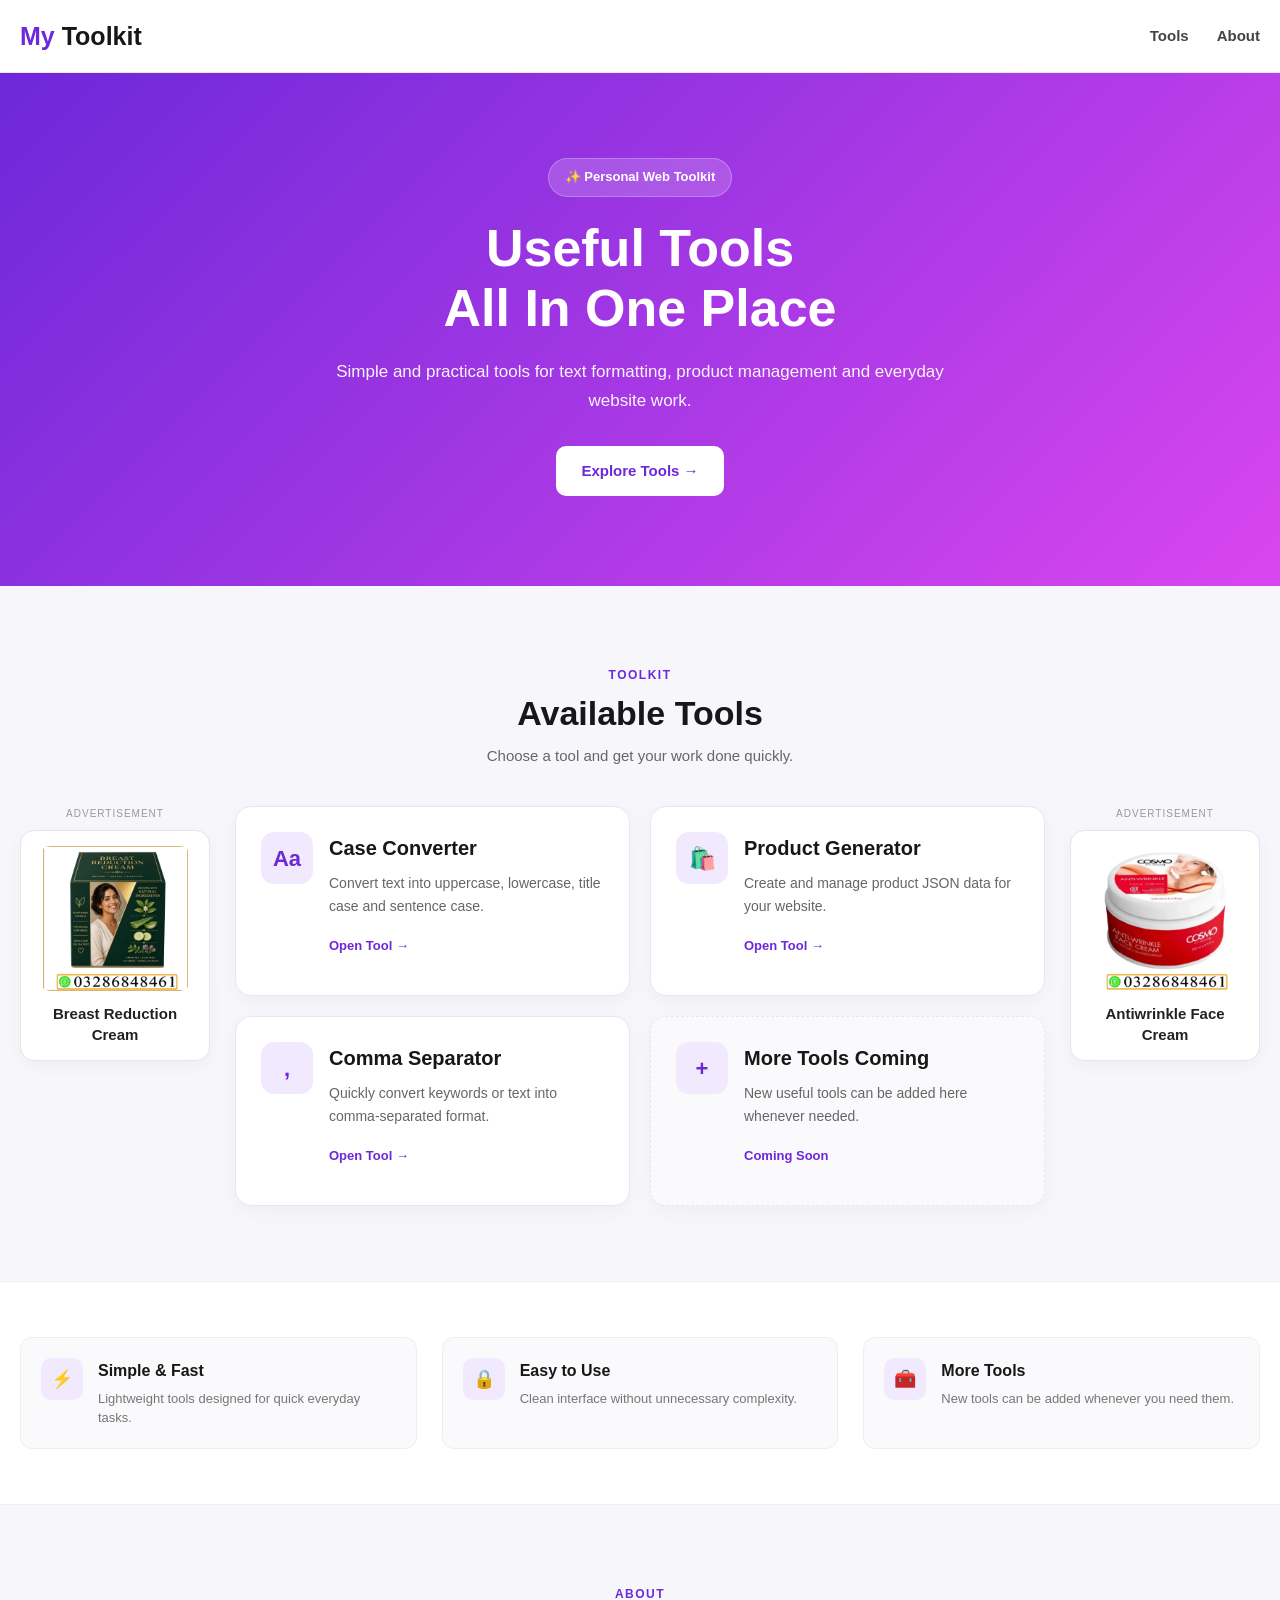
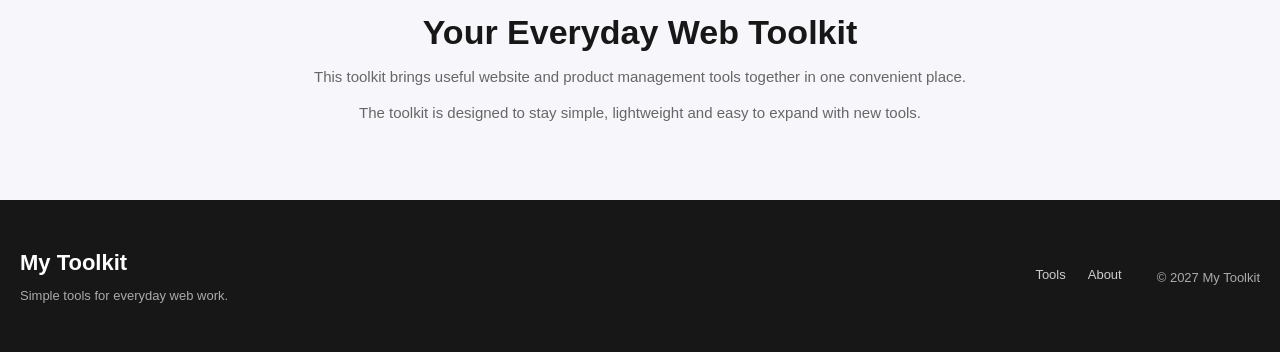
<file: index.html>
<!DOCTYPE html>
<html lang="en">
<head>

    <meta charset="UTF-8">
    <meta name="viewport" content="width=device-width, initial-scale=1.0">

    <title>My Toolkit – Useful Web Tools</title>

    <meta
        name="description"
        content="A collection of useful free web tools for text formatting, product management and everyday website tasks."
    >
                      <!--css-->
    <link rel="stylesheet" href="css/index.css">
    <link rel="stylesheet" href="css/ads.css">

</head>

<body>


<!-- =========================================
     HEADER
========================================= -->

<header class="site-header">

    <div class="container header-inner">

        <a href="index.html" class="logo">
            <span>My</span> Toolkit
        </a>

        <nav class="main-nav">

            <a href="#tools">Tools</a>
            <a href="#about">About</a>

        </nav>

    </div>

</header>



<!-- =========================================
     MAIN
========================================= -->

<main>


<!-- =========================================
     HERO
========================================= -->

<section class="hero">

    <div class="container hero-content">

        <span class="hero-badge">
            ✨ Personal Web Toolkit
        </span>

        <h1>
            Useful Tools
            <span>All In One Place</span>
        </h1>

        <p>
            Simple and practical tools for text formatting,
            product management and everyday website work.
        </p>

        <a href="#tools" class="hero-button">
            Explore Tools →
        </a>

    </div>

</section>



<!-- =========================================
     TOOLS AREA WITH AD SIDES
========================================= -->

<section class="tools-section" id="tools">

    <div class="container">

        <div class="section-heading">

            <span class="section-label">
                TOOLKIT
            </span>

            <h2>
                Available Tools
            </h2>

            <p>
                Choose a tool and get your work done quickly.
            </p>

        </div>


        <div class="tools-layout">


           <!-- =================================
             LEFT PRODUCT AD
        ================================== -->

    
<aside class="side-ad">

    <div class="ad-label">
        Advertisement
    </div>

    <div class="ad-content">
        <!-- Ad content will be loaded automatically by JavaScript -->
    </div>

</aside>





            <!-- =================================
                 TOOLS
            ================================== -->

            <div class="tools-main">

                <div class="tools-grid">


                    <!-- CASE CONVERTER -->

                    <a
                        href="Case-Convert.html"
                        class="tool-card"
                    >

                        <div class="tool-icon">
                            Aa
                        </div>

                        <div class="tool-content">

                            <h3>
                                Case Converter
                            </h3>

                            <p>
                                Convert text into uppercase,
                                lowercase, title case and
                                sentence case.
                            </p>

                            <span class="tool-link">
                                Open Tool →
                            </span>

                        </div>

                    </a>



                    <!-- PRODUCT GENERATOR -->

                    <a
                        href="Product-Generator.html"
                        class="tool-card"
                    >

                        <div class="tool-icon">
                            🛍️
                        </div>

                        <div class="tool-content">

                            <h3>
                                Product Generator
                            </h3>

                            <p>
                                Create and manage product
                                JSON data for your website.
                            </p>

                            <span class="tool-link">
                                Open Tool →
                            </span>

                        </div>

                    </a>



                    <!-- COMMA SEPARATOR -->

                    <a
                        href="tools/comma-separator.html"
                        class="tool-card"
                    >

                        <div class="tool-icon">
                            ,
                        </div>

                        <div class="tool-content">

                            <h3>
                                Comma Separator
                            </h3>

                            <p>
                                Quickly convert keywords or
                                text into comma-separated format.
                            </p>

                            <span class="tool-link">
                                Open Tool →
                            </span>

                        </div>

                    </a>



                    <!-- FUTURE TOOL -->

                    <div class="tool-card tool-card-placeholder">

                        <div class="tool-icon">
                            +
                        </div>

                        <div class="tool-content">

                            <h3>
                                More Tools Coming
                            </h3>

                            <p>
                                New useful tools can be added
                                here whenever needed.
                            </p>

                            <span class="tool-link">
                                Coming Soon
                            </span>

                        </div>

                    </div>


                </div>

            </div>



             <!-- =================================
             RIGHT PRODUCT AD
        ================================== -->

<aside class="side-ad">

    <div class="ad-label">
        Advertisement
    </div>

    <div class="ad-content">
        <!-- Ad content will be loaded automatically by JavaScript -->
    </div>

</aside>

</div>

</div>
</section>





<!-- =========================================
     FEATURE STRIP
========================================= -->

<section class="feature-section">

    <div class="container">

        <div class="feature-grid">


            <div class="feature-box">

                <div class="feature-icon">
                    ⚡
                </div>

                <div>

                    <h3>
                        Simple & Fast
                    </h3>

                    <p>
                        Lightweight tools designed
                        for quick everyday tasks.
                    </p>

                </div>

            </div>



            <div class="feature-box">

                <div class="feature-icon">
                    🔒
                </div>

                <div>

                    <h3>
                        Easy to Use
                    </h3>

                    <p>
                        Clean interface without
                        unnecessary complexity.
                    </p>

                </div>

            </div>



            <div class="feature-box">

                <div class="feature-icon">
                    🧰
                </div>

                <div>

                    <h3>
                        More Tools
                    </h3>

                    <p>
                        New tools can be added
                        whenever you need them.
                    </p>

                </div>

            </div>


        </div>

    </div>

</section>



<!-- =========================================
     ABOUT
========================================= -->

<section class="about-section" id="about">

    <div class="container">

        <div class="about-content">

            <span class="section-label">
                ABOUT
            </span>

            <h2>
                Your Everyday Web Toolkit
            </h2>

            <p>
                This toolkit brings useful website and
                product management tools together in one
                convenient place.
            </p>

            <p>
                The toolkit is designed to stay simple,
                lightweight and easy to expand with new tools.
            </p>

        </div>

    </div>

</section>


</main>



<!-- =========================================
     FOOTER
========================================= -->

<footer class="site-footer">

    <div class="container footer-inner">

        <div>

            <a href="index.html" class="footer-logo">
                My Toolkit
            </a>

            <p>
                Simple tools for everyday web work.
            </p>

        </div>


        <div class="footer-links">

            <a href="#tools">
                Tools
            </a>

            <a href="#about">
                About
            </a>

        </div>


        <div class="footer-copy">

            <p>
                © 2027 My Toolkit
            </p>

        </div>

    </div>

</footer>
<!-- ads.js ko load karein -->
<script src="js/ads.js"></script>
<script src="js/index-ads.js"></script>

</body>
</html>
</file>
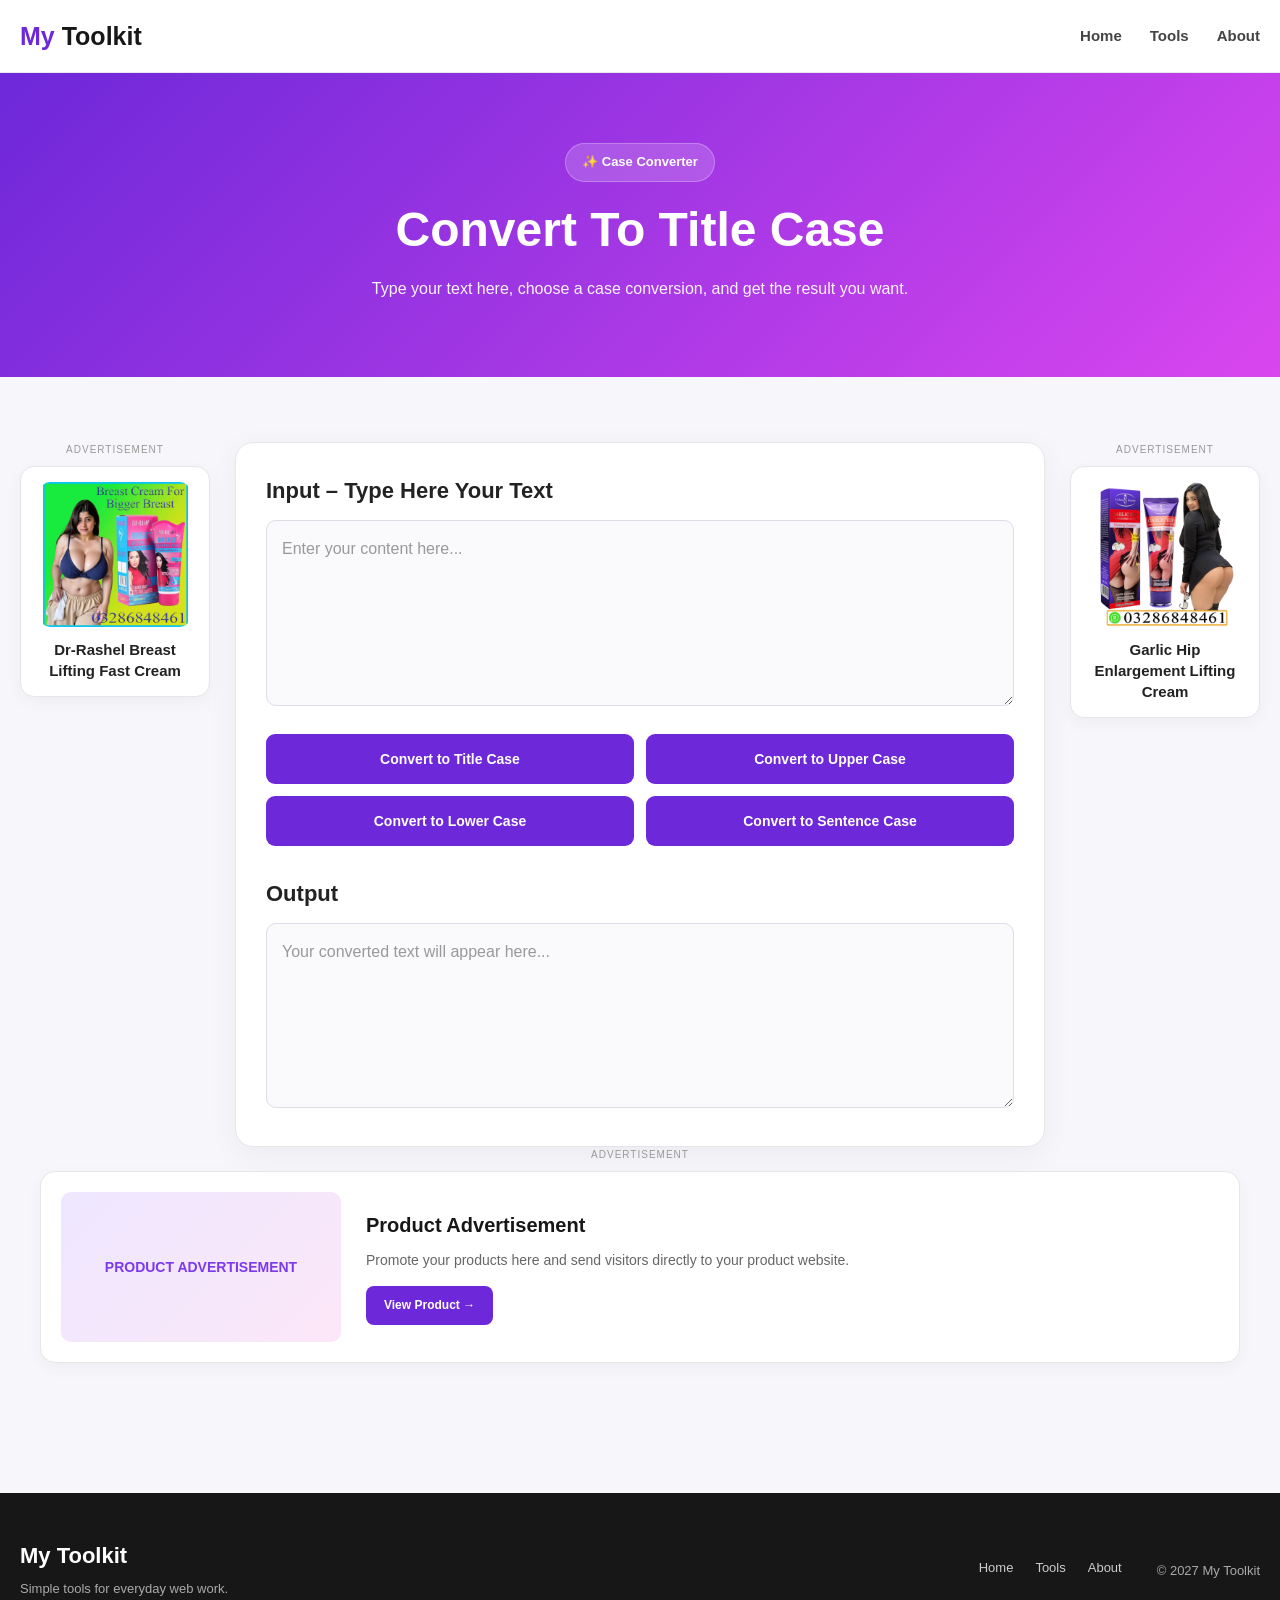
<file: Case-Convert.html>
<!DOCTYPE html>
<html lang="en">
<head>

    <meta charset="UTF-8">
    <meta name="viewport" content="width=device-width, initial-scale=1.0">

    <title>Title Case Converter | My Toolkit</title>

    <meta
        name="description"
        content="Convert text between title case, uppercase, lowercase and sentence case with this simple online tool."
    >

    <link rel="stylesheet" href="css/Case-Convert.css">
    <link rel="stylesheet" href="css/ads.css">

</head>

<body>


<!-- =========================================
     HEADER
========================================= -->

<header class="site-header">

    <div class="header-inner">

        <a href="index.html" class="logo">
            <span>My</span> Toolkit
        </a>

        <nav class="main-nav">

            <a href="index.html">
                Home
            </a>

            <a href="index.html#tools">
                Tools
            </a>

            <a href="index.html#about">
                About
            </a>

        </nav>

    </div>

</header>



<!-- =========================================
     HERO
========================================= -->

<section class="hero">

    <div class="hero-content">

        <span class="badge">
            ✨ Case Converter
        </span>

        <h1>
            Convert To Title Case
        </h1>

        <p>
            Type your text here, choose a case conversion,
            and get the result you want.
        </p>

    </div>

</section>



<!-- =========================================
     TOOL AREA
     LEFT AD | TOOL | RIGHT AD
========================================= -->

<main class="tool-page">

    <div class="tool-layout">


          <!-- =================================
             LEFT PRODUCT AD
        ================================== -->

<aside class="side-ad">

    <div class="ad-label">
        Advertisement
    </div>

    <div class="ad-content">
        <!-- Ad content will be loaded automatically by JavaScript -->
    </div>

</aside>



        <!-- =================================
             MAIN TOOL
        ================================== -->

        <div class="container">

            <div class="tool-box">


                <!-- INPUT -->

                <h2>
                    Input – Type Here Your Text
                </h2>

                <textarea
                    id="inputText"
                    rows="6"
                    placeholder="Enter your content here..."
                ></textarea>



                <!-- CONVERSION BUTTONS -->

                <div class="conversion-buttons">

                    <button
                        onclick="convertToTitleCase()"
                        class="convert-button"
                    >
                        Convert to Title Case
                    </button>

                    <button
                        onclick="convertToUpperCase()"
                        class="convert-button"
                    >
                        Convert to Upper Case
                    </button>

                    <button
                        onclick="convertToLowerCase()"
                        class="convert-button"
                    >
                        Convert to Lower Case
                    </button>

                    <button
                        onclick="convertToSentenceCase()"
                        class="convert-button"
                    >
                        Convert to Sentence Case
                    </button>

                </div>



                <!-- OUTPUT -->

                <h2 class="output-title">
                    Output
                </h2>

                <textarea
                    id="outputText"
                    rows="6"
                    readonly
                    placeholder="Your converted text will appear here..."
                ></textarea>


            </div>

        </div>



        <!-- =================================
             RIGHT PRODUCT AD
        ================================== -->

      <aside class="side-ad">

    <div class="ad-label">
        Advertisement
    </div>

    <div class="ad-content">
        <!-- Ad content will be loaded automatically by JavaScript -->
    </div>

</aside>


    </div>



    <!-- =========================================
         BOTTOM PRODUCT AD
    ========================================= -->

    <section class="bottom-ad-section">

        <div class="bottom-ad">

            <div class="ad-label">
                Advertisement
            </div>

            <div class="bottom-ad-content">

                <div class="bottom-ad-image">
                    PRODUCT ADVERTISEMENT
                </div>

                <div class="bottom-ad-info">

                    <h3>
                        Product Advertisement
                    </h3>

                    <p>
                        Promote your products here and send
                        visitors directly to your product website.
                    </p>

                    <a href="#" class="ad-button">
                        View Product →
                    </a>

                </div>

            </div>

        </div>

    </section>

</main>



<!-- =========================================
     FOOTER
========================================= -->

<footer class="site-footer">

    <div class="footer-inner">

        <div>

            <a href="index.html" class="footer-logo">
                My Toolkit
            </a>

            <p>
                Simple tools for everyday web work.
            </p>

        </div>


        <div class="footer-links">

            <a href="index.html">
                Home
            </a>

            <a href="index.html#tools">
                Tools
            </a>

            <a href="index.html#about">
                About
            </a>

        </div>


        <div class="footer-copy">

            <p>
                © 2027 My Toolkit
            </p>

        </div>

    </div>

</footer>



<!-- =========================================
     JAVASCRIPT
========================================= -->

<script src="js/Case-Convert.js"></script>
<script src="js/ads.js"></script>
<script src="js/index-ads.js"></script>


</body>
</html>
</file>
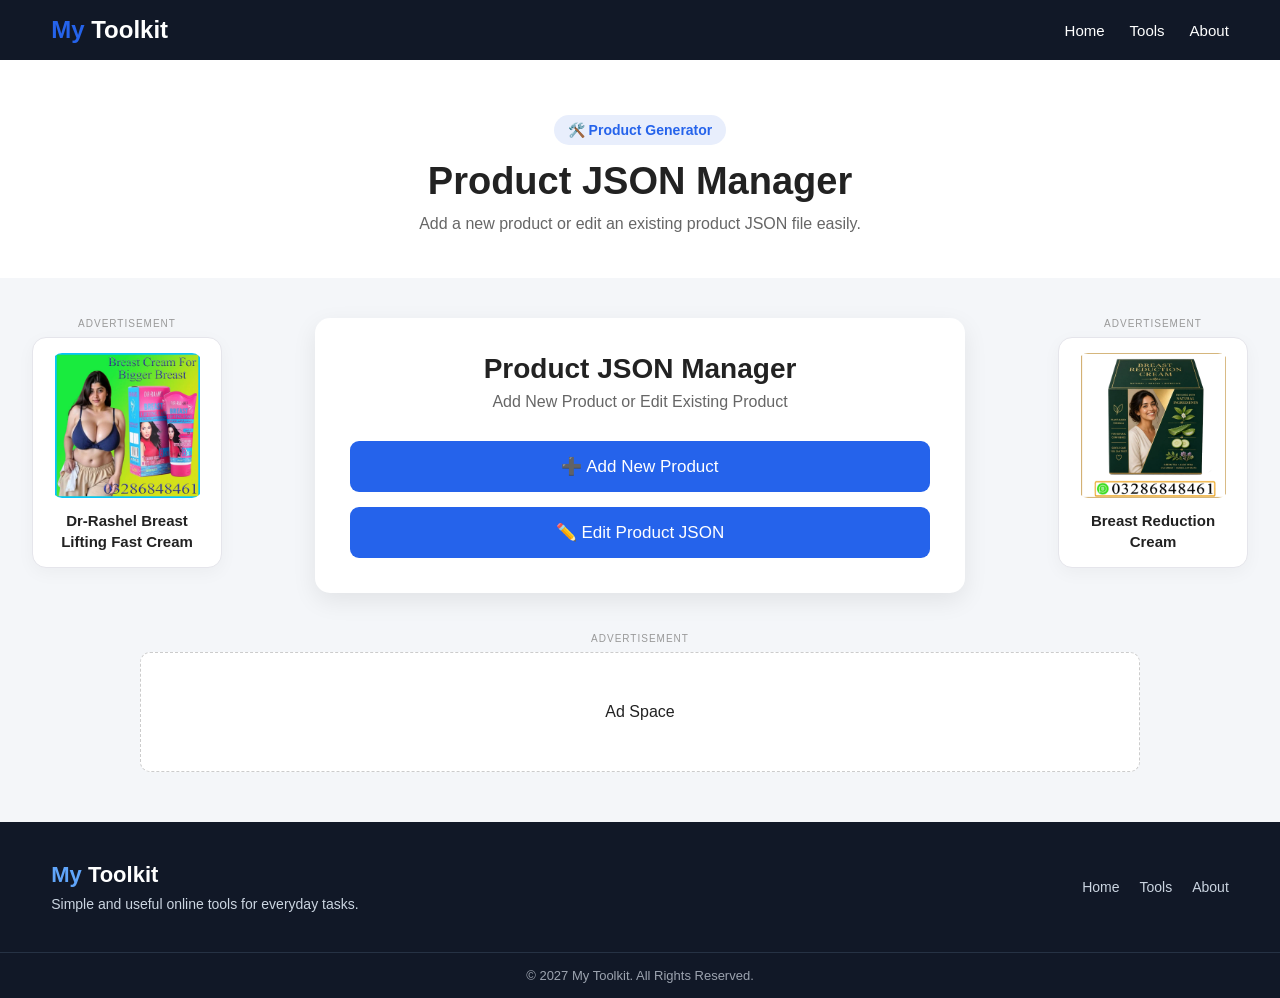
<file: Product-Generator.html>
<!DOCTYPE html>
<html lang="en">

<head>

    <meta charset="UTF-8">
    <meta name="viewport" content="width=device-width, initial-scale=1.0">

    <title>Product JSON Manager - My Toolkit</title>
                                         <!--css-->
    <link rel="stylesheet" href="css/Product-Generator.css">
    <link rel="stylesheet" href="css/ads.css">

</head>

<body>

<!-- ================= HEADER ================= -->

<header class="site-header">

    <div class="header-inner">

        <a href="index.html" class="logo">
            <span>My</span> Toolkit
        </a>

        <nav class="main-nav">

            <a href="index.html">Home</a>
            <a href="index.html#tools">Tools</a>
            <a href="index.html#about">About</a>

        </nav>

    </div>

</header>


<!-- ================= HERO ================= -->

<section class="tool-hero">

    <div class="badge">
        🛠️ Product Generator
    </div>

    <h1>Product JSON Manager</h1>

    <p>
        Add a new product or edit an existing product JSON file easily.
    </p>

</section>




<!-- ================= MAIN TOOL AREA ================= -->





        <!-- =================================
             LEFT PRODUCT AD
        ================================== -->
        <main class="tool-layout">
<aside class="side-ad">

    <div class="ad-label">
        Advertisement
    </div>

    <div class="ad-content">
        <!-- Ad content will be loaded automatically by JavaScript -->
    </div>

</aside>


</div>
 


    <!-- ================= PRODUCT GENERATOR ================= -->

     <section class="container">

       <div class="home-subtitle">

        <h1>Product JSON Manager</h1>

        <p class="subtitle">
            Add New Product or Edit Existing Product
        </p>
       </div>

        <div class="home-buttons">

            <button id="addProductBtn">
                ➕ Add New Product
            </button>

            <button id="editProductBtn">
                ✏️ Edit Product JSON
            </button>

        </div>


        <input
            type="file"
            id="jsonFile"
            accept=".json"
            style="display:none;"
        >


        <div
            class="product-form"
            id="productForm"
            style="display:none;"
        >
<!-- ================= WEBSITE SELECTOR ================= -->

<section class="website-selector">

    <label for="websiteSelect">
        Select Your Website
    </label>

    <select id="websiteSelect">
        <option value="">Select Website</option>
        <option value="touchonscreen.com">touchonscreen.com</option>
        <option value="marvi.site">marvi.site</option>
    </select>

    <div id="selectedWebsite" class="selected-website"></div>

</section>
            <h2>Add New Product</h2>

            <button id="backBtn">
                ⬅ Back
            </button>


            <label for="productId">
                Product ID
            </label>

            <input
                type="number"
                id="productId"
                value="101"
            >


            <label for="productName">
                Product Name
            </label>

            <input
                type="text"
                id="productName"
                placeholder="Product Name"
            >


            <label for="productPrice">
                Product Price
            </label>

            <input
                type="number"
                id="productPrice"
                placeholder="Price"
            >


            <label for="productCategory">
                Category
            </label>

           <select id="productCategory">
    <option value="">Select Category</option>
</select>


            <label for="productImages">
                Product Images
            </label>

            <textarea
                id="productImages"
                placeholder="Image Names (one per line)&#10;Example: product1.jpg&#10;product2.jpg"
            ></textarea>


            <label for="productTags">
                Product Tags
            </label>

            <input
                type="text"
                id="productTags"
                placeholder="Tags (comma separated)"
            >


            <label for="shortDescription">
                Short Description
            </label>

            <textarea
                id="shortDescription"
                placeholder="Short Description"
            ></textarea>


            <label for="longDescription">
                Long Description
            </label>

            <textarea
                id="longDescription"
                placeholder="Long Description"
            ></textarea>


            <button id="downloadBtn">
                📥 Download Product JSON
            </button>

        </div>

    </section>



        <!-- =================================
             RIGHT PRODUCT AD
        ================================== -->

<aside class="side-ad">

    <div class="ad-label">
        Advertisement
    </div>

    <div class="ad-content">
        <!-- Ad content will be loaded automatically by JavaScript -->
    </div>

</aside>


</div>
    

  </main>

<!-- ================= BOTTOM AD ================= -->

<section class="bottom-ad-section">

    <div class="ad-label">
        Advertisement
    </div>

    <div class="bottom-ad">

        <div class="ad-placeholder">
            Ad Space
        </div>

    </div>

</section>


 
<!-- ================= FOOTER ================= -->

<footer class="site-footer">

    <div class="footer-inner">

        <div class="footer-brand">
            <h3><span>My</span> Toolkit</h3>

            <p>
                Simple and useful online tools for everyday tasks.
            </p>
        </div>


        <div class="footer-links">

            <a href="index.html">
                Home
            </a>

            <a href="index.html#tools">
                Tools
            </a>

            <a href="index.html#about">
                About
            </a>

        </div>

    </div>


    <div class="footer-bottom">

        © 2027 My Toolkit. All Rights Reserved.

    </div>

</footer>



<!-- ================= SCRIPTS ================= -->

<script src="https://cdn.tiny.cloud/1/no-api-key/tinymce/6/tinymce.min.js"></script>
<script src="js/categories.js"></script>
<script src="js/Product-Generator.js"></script>
<script src="js/ads.js"></script>
<script src="js/index-ads.js"></script>
</body>

</html>
</file>
<file: css/index.css>
/* =========================================
   GLOBAL
========================================= */

* {
    margin: 0;
    padding: 0;
    box-sizing: border-box;
}

html {
    scroll-behavior: smooth;
}

body {
    font-family: Arial, Helvetica, sans-serif;
    background: #f7f7fb;
    color: #171717;
    line-height: 1.6;
}

a {
    text-decoration: none;
    color: inherit;
}

.container {
    width: 100%;
    max-width: 1280px;
    margin: 0 auto;
    padding: 0 20px;
}


/* =========================================
   HEADER
========================================= */

.site-header {
    width: 100%;
    background: #ffffff;
    border-bottom: 1px solid #e8e8ee;
    position: sticky;
    top: 0;
    z-index: 1000;
}

.header-inner {
    min-height: 72px;
    display: flex;
    align-items: center;
    justify-content: space-between;
}

.logo {
    font-size: 25px;
    font-weight: 800;
    color: #171717;
}

.logo span {
    color: #6d28d9;
}

.main-nav {
    display: flex;
    align-items: center;
    gap: 28px;
}

.main-nav a {
    font-size: 15px;
    font-weight: 600;
    color: #444;
    transition: 0.2s ease;
}

.main-nav a:hover {
    color: #6d28d9;
}


/* =========================================
   HERO
========================================= */

.hero {
    background: linear-gradient(
        135deg,
        #6d28d9,
        #d946ef
    );

    color: #ffffff;
    text-align: center;
    padding: 85px 20px 90px;
}

.hero-content {
    max-width: 850px;
}

.hero-badge {
    display: inline-block;
    padding: 8px 16px;
    margin-bottom: 22px;

    background: rgba(255,255,255,0.17);
    border: 1px solid rgba(255,255,255,0.25);

    border-radius: 30px;

    font-size: 13px;
    font-weight: 600;
}

.hero h1 {
    font-size: 52px;
    line-height: 1.15;
    font-weight: 800;
    margin-bottom: 20px;
}

.hero h1 span {
    display: block;
}

.hero p {
    max-width: 650px;
    margin: 0 auto 30px;

    font-size: 17px;
    line-height: 1.7;

    opacity: 0.95;
}

.hero-button {
    display: inline-block;

    padding: 13px 25px;

    background: #ffffff;
    color: #6d28d9;

    border-radius: 10px;

    font-size: 15px;
    font-weight: 700;

    transition: 0.2s ease;
}

.hero-button:hover {
    transform: translateY(-2px);
}


/* =========================================
   SECTION HEADING
========================================= */

.section-heading {
    text-align: center;
    margin-bottom: 38px;
}

.section-label {
    display: inline-block;

    font-size: 12px;
    font-weight: 800;
    letter-spacing: 1.5px;

    color: #6d28d9;

    margin-bottom: 8px;
}

.section-heading h2,
.about-content h2 {
    font-size: 34px;
    line-height: 1.2;
    margin-bottom: 10px;
}

.section-heading p {
    color: #666;
    font-size: 15px;
}


/* =========================================
   TOOLS SECTION
========================================= */

.tools-section {
    padding: 75px 0;
    background: #f7f7fb;
}


/* =========================================
   THREE COLUMN LAYOUT

   LEFT AD | TOOLS | RIGHT AD
========================================= */

.tools-layout {
    display: grid;

    grid-template-columns:
        190px
        minmax(0, 1fr)
        190px;

    gap: 25px;

    align-items: start;
}


/* =========================================
   TOOLS GRID
========================================= */

.tools-grid {
    display: grid;

    grid-template-columns:
        repeat(2, minmax(0, 1fr));

    gap: 20px;
}

.tool-card {
    display: flex;
    align-items: flex-start;
    gap: 16px;

    min-height: 190px;

    padding: 25px;

    background: #ffffff;

    border: 1px solid #e7e7ee;
    border-radius: 16px;

    box-shadow:
        0 5px 20px rgba(0,0,0,0.04);

    transition:
        transform 0.2s ease,
        box-shadow 0.2s ease,
        border-color 0.2s ease;
}

.tool-card:hover {
    transform: translateY(-4px);

    border-color: #c8b5f5;

    box-shadow:
        0 12px 30px rgba(109,40,217,0.10);
}

.tool-icon {
    width: 52px;
    height: 52px;

    flex: 0 0 52px;

    display: flex;
    align-items: center;
    justify-content: center;

    background: #f1eafe;
    color: #6d28d9;

    border-radius: 13px;

    font-size: 22px;
    font-weight: 800;
}

.tool-content {
    min-width: 0;
}

.tool-content h3 {
    font-size: 20px;
    margin-bottom: 8px;
}

.tool-content p {
    color: #666;

    font-size: 14px;
    line-height: 1.6;

    margin-bottom: 15px;
}

.tool-link {
    color: #6d28d9;

    font-size: 13px;
    font-weight: 700;
}

.tool-card-placeholder {
    cursor: default;
    border-style: dashed;
    background: #fafafd;
}

.tool-card-placeholder:hover {
    transform: none;
    border-color: #e7e7ee;
    box-shadow: 0 5px 20px rgba(0,0,0,0.04);
}





/* =========================================
   FEATURE SECTION
========================================= */

.feature-section {
    padding: 55px 0;

    background: #ffffff;

    border-top: 1px solid #eeeeee;
    border-bottom: 1px solid #eeeeee;
}

.feature-grid {
    display: grid;

    grid-template-columns:
        repeat(3, 1fr);

    gap: 25px;
}

.feature-box {
    display: flex;
    align-items: flex-start;

    gap: 15px;

    padding: 20px;

    background: #fafafd;

    border: 1px solid #eeeeee;
    border-radius: 12px;
}

.feature-icon {
    width: 42px;
    height: 42px;

    flex: 0 0 42px;

    display: flex;
    align-items: center;
    justify-content: center;

    background: #f1eafe;

    border-radius: 10px;

    font-size: 18px;
}

.feature-box h3 {
    font-size: 16px;
    margin-bottom: 5px;
}

.feature-box p {
    color: #777;

    font-size: 13px;
    line-height: 1.5;
}


/* =========================================
   ABOUT
========================================= */

.about-section {
    padding: 75px 0;

    background: #f7f7fb;
}

.about-content {
    max-width: 750px;
    margin: 0 auto;

    text-align: center;
}

.about-content p {
    color: #666;

    font-size: 15px;

    margin-top: 12px;
}


/* =========================================
   FOOTER
========================================= */

.site-footer {
    background: #171717;
    color: #ffffff;

    padding: 45px 0;
}

.footer-inner {
    display: grid;

    grid-template-columns:
        1fr auto auto;

    align-items: center;

    gap: 35px;
}

.footer-logo {
    font-size: 22px;
    font-weight: 800;
}

.footer-inner p {
    color: #aaa;

    font-size: 13px;

    margin-top: 6px;
}

.footer-links {
    display: flex;
    gap: 22px;
}

.footer-links a {
    color: #ccc;

    font-size: 13px;
}

.footer-links a:hover {
    color: #ffffff;
}

.footer-copy {
    text-align: right;
}


/* =========================================
   TABLET
========================================= */

@media (max-width: 1050px) {

    .tools-layout {
        grid-template-columns:
            150px
            minmax(0, 1fr)
            150px;

        gap: 15px;
    }

    .tool-card {
        padding: 20px;
    }

    .hero h1 {
        font-size: 44px;
    }

}


/* =========================================
   MOBILE / SMALL TABLET
========================================= */

@media (max-width: 800px) {

    .tools-layout {
        display: block;
    }

    .tools-main {
        width: 100%;
    }

    .side-ad {
        max-width: 420px;
        margin: 30px auto 0;
    }

    .side-ad-left {
        display: none;
    }

    .side-ad-right {
        margin-top: 35px;
    }

    .tools-grid {
        grid-template-columns: 1fr;
    }

    .feature-grid {
        grid-template-columns: 1fr;
    }

    .footer-inner {
        grid-template-columns: 1fr;
        text-align: center;
    }

    .footer-links {
        justify-content: center;
    }

    .footer-copy {
        text-align: center;
    }

}


/* =========================================
   MOBILE
========================================= */

@media (max-width: 550px) {

    .container {
        padding: 0 15px;
    }

    .header-inner {
        min-height: 62px;
    }

    .logo {
        font-size: 21px;
    }

    .main-nav {
        gap: 15px;
    }

    .main-nav a {
        font-size: 13px;
    }

    .hero {
        padding: 60px 15px 65px;
    }

    .hero h1 {
        font-size: 35px;
    }

    .hero p {
        font-size: 15px;
    }

    .hero-button {
        padding: 12px 20px;
    }

    .tools-section {
        padding: 55px 0;
    }

    .section-heading h2,
    .about-content h2 {
        font-size: 28px;
    }

    .tool-card {
        min-height: auto;
        padding: 20px;
    }

    .tool-icon {
        width: 46px;
        height: 46px;
        flex-basis: 46px;
        font-size: 19px;
    }

    .tool-content h3 {
        font-size: 18px;
    }

    .tool-content p {
        font-size: 13px;
    }

    .feature-section {
        padding: 45px 0;
    }

    .about-section {
        padding: 55px 0;
    }

}
</file>
<file: css/ads.css>
/* =========================================
   PRODUCT AD IMAGE
========================================= */

.ad-product-image {
    width: 100%;
    max-width: 150px;
    height: 145px;

    object-fit: contain;
    display: block;

    margin: 0 auto 12px;

    border-radius: 10px;
}


/* =========================================
   SIDE ADS
========================================= */

.side-ad {
    width: 100%;
}

.ad-label {
    text-align: center;

    color: #999;

    font-size: 10px;
    text-transform: uppercase;
    letter-spacing: 1px;

    margin-bottom: 8px;
}

.ad-content {
    min-height: 0;

    padding: 15px;

    background: #ffffff;

    border: 1px solid #e5e5eb;
    border-radius: 14px;

    text-align: center;

    box-shadow:
        0 5px 18px rgba(0,0,0,0.04);
}


/* =========================================
   CLICKABLE PRODUCT AD
========================================= */

.ad-product-link {
    display: block;

    color: inherit;
    text-decoration: none;

    cursor: pointer;
}

.ad-product-link h3 {
    font-size: 15px;
    line-height: 1.4;

    margin: 0;

    color: #222;
}


/* =========================================
   HOVER EFFECT
========================================= */

.ad-product-link:hover h3 {
    color: #6d28d9;
}
</file>
<file: css/Case-Convert.css>
/* =========================================
   GLOBAL
========================================= */

* {
    margin: 0;
    padding: 0;
    box-sizing: border-box;
}

html {
    scroll-behavior: smooth;
}

body {
    font-family: Arial, Helvetica, sans-serif;
    background: #f7f7fb;
    color: #171717;
    line-height: 1.6;
}

a {
    text-decoration: none;
    color: inherit;
}


/* =========================================
   HEADER
========================================= */

.site-header {
    width: 100%;
    background: #ffffff;
    border-bottom: 1px solid #e8e8ee;
    position: sticky;
    top: 0;
    z-index: 1000;
}

.header-inner {
    width: 100%;
    max-width: 1280px;
    min-height: 72px;
    margin: auto;
    padding: 0 20px;

    display: flex;
    align-items: center;
    justify-content: space-between;
}

.logo {
    font-size: 25px;
    font-weight: 800;
    color: #171717;
}

.logo span {
    color: #6d28d9;
}

.main-nav {
    display: flex;
    align-items: center;
    gap: 28px;
}

.main-nav a {
    color: #444;
    font-size: 15px;
    font-weight: 600;
    transition: 0.2s ease;
}

.main-nav a:hover {
    color: #6d28d9;
}


/* =========================================
   HERO
========================================= */

.hero {
    background: linear-gradient(
        135deg,
        #6d28d9,
        #d946ef
    );

    color: #ffffff;
    text-align: center;

    padding: 70px 20px 75px;
}

.hero-content {
    max-width: 850px;
    margin: auto;
}

.badge {
    display: inline-block;

    padding: 8px 16px;
    margin-bottom: 20px;

    background: rgba(255,255,255,0.17);
    border: 1px solid rgba(255,255,255,0.25);

    border-radius: 30px;

    font-size: 13px;
    font-weight: 600;
}

.hero h1 {
    font-size: 48px;
    line-height: 1.15;
    font-weight: 800;
    margin-bottom: 18px;
}

.hero p {
    max-width: 650px;
    margin: auto;

    font-size: 16px;
    line-height: 1.7;

    opacity: 0.95;
}


/* =========================================
   TOOL PAGE
========================================= */

.tool-page {
    padding: 65px 20px;
}

.tool-layout {
    width: 100%;
    max-width: 1400px;
    margin: auto;

    display: grid;

    grid-template-columns:
        190px
        minmax(0, 850px)
        190px;

    justify-content: center;
    align-items: start;

    gap: 25px;
}

.container {
    width: 100%;
    max-width: 850px;
    margin: auto;
}

.tool-box {
    width: 100%;

    background: #ffffff;

    padding: 30px;

    border: 1px solid #e5e5eb;
    border-radius: 18px;

    box-shadow:
        0 8px 30px rgba(0,0,0,0.05);
}

.tool-box h2 {
    color: #222;
    font-size: 22px;
    margin-bottom: 12px;
}

.output-title {
    margin-top: 30px;
}


/* =========================================
   TEXTAREA
========================================= */

textarea {
    width: 100%;
    min-height: 150px;

    padding: 15px;

    border: 1px solid #dcdce5;
    border-radius: 10px;

    background: #fafafd;
    color: #222;

    font-family: Arial, Helvetica, sans-serif;
    font-size: 16px;
    line-height: 1.6;

    resize: vertical;
    outline: none;

    transition: 0.2s ease;
}

textarea:focus {
    border-color: #8b5cf6;

    background: #ffffff;

    box-shadow:
        0 0 0 3px rgba(109,40,217,0.08);
}

textarea::placeholder {
    color: #999;
}


/* =========================================
   CONVERSION BUTTONS
========================================= */

.conversion-buttons {
    display: grid;

    grid-template-columns:
        repeat(2, 1fr);

    gap: 12px;

    margin-top: 20px;
}

.convert-button {
    min-height: 50px;

    padding: 12px 16px;

    border: none;
    border-radius: 9px;

    background: #6d28d9;
    color: #ffffff;

    font-size: 14px;
    font-weight: 700;

    cursor: pointer;

    transition:
        background 0.2s ease,
        transform 0.2s ease;
}

.convert-button:hover {
    background: #581c87;
    transform: translateY(-2px);
}

.convert-button:active {
    transform: translateY(0);
}


/* =========================================
   SIDE ADS
========================================= */

.side-ad {
    width: 100%;
}

.ad-label {
    text-align: center;

    color: #999;

    font-size: 10px;
    text-transform: uppercase;
    letter-spacing: 1px;

    margin-bottom: 8px;
}

.ad-content {
    width: 100%;

    min-height: 320px;

    padding: 15px;

    background: #ffffff;

    border: 1px solid #e5e5eb;
    border-radius: 14px;

    text-align: center;

    box-shadow:
        0 5px 18px rgba(0,0,0,0.04);
}

.ad-image {
    width: 100%;
    height: 145px;

    display: flex;
    align-items: center;
    justify-content: center;

    margin-bottom: 14px;

    background: linear-gradient(
        135deg,
        #eee7ff,
        #fce7f8
    );

    border-radius: 10px;

    color: #7c3aed;

    font-size: 13px;
    font-weight: 800;
}

.ad-content h3 {
    font-size: 16px;
    margin-bottom: 7px;
}

.ad-content p {
    color: #777;

    font-size: 12px;
    line-height: 1.5;

    margin-bottom: 14px;
}

.ad-button {
    display: inline-block;

    width: 100%;

    padding: 9px 8px;

    background: #6d28d9;
    color: #ffffff;

    border-radius: 8px;

    font-size: 12px;
    font-weight: 700;

    transition: 0.2s ease;
}

.ad-button:hover {
    background: #581c87;
}


/* =========================================
   BOTTOM AD
========================================= */

.bottom-ad-section {
    width: 100%;
    max-width: 1280px;

    margin: 0 auto;

    padding: 0 20px 65px;
}

.bottom-ad {
    width: 100%;
}

.bottom-ad-content {
    display: flex;
    align-items: center;

    gap: 25px;

    padding: 20px;

    background: #ffffff;

    border: 1px solid #e5e5eb;
    border-radius: 15px;

    box-shadow:
        0 5px 18px rgba(0,0,0,0.04);
}

.bottom-ad-image {
    width: 280px;
    height: 150px;

    flex: 0 0 280px;

    display: flex;
    align-items: center;
    justify-content: center;

    background: linear-gradient(
        135deg,
        #eee7ff,
        #fce7f8
    );

    border-radius: 10px;

    color: #7c3aed;

    font-size: 14px;
    font-weight: 800;
}

.bottom-ad-info {
    flex: 1;
}

.bottom-ad-info h3 {
    font-size: 20px;
    margin-bottom: 8px;
}

.bottom-ad-info p {
    color: #666;

    font-size: 14px;

    margin-bottom: 15px;
}

.bottom-ad-info .ad-button {
    width: auto;
    padding: 10px 18px;
}


/* =========================================
   FOOTER
========================================= */

.site-footer {
    background: #171717;
    color: #ffffff;

    padding: 45px 20px;
}

.footer-inner {
    width: 100%;
    max-width: 1280px;
    margin: auto;

    display: grid;

    grid-template-columns:
        1fr auto auto;

    align-items: center;

    gap: 35px;
}

.footer-logo {
    font-size: 22px;
    font-weight: 800;
}

.footer-inner p {
    color: #aaa;

    font-size: 13px;

    margin-top: 6px;
}

.footer-links {
    display: flex;
    gap: 22px;
}

.footer-links a {
    color: #ccc;
    font-size: 13px;
}

.footer-links a:hover {
    color: #ffffff;
}

.footer-copy {
    text-align: right;
}


/* =========================================
   TABLET
========================================= */

@media (max-width: 1100px) {

    .tool-layout {
        grid-template-columns:
            150px
            minmax(0, 1fr)
            150px;

        gap: 15px;
    }

    .hero h1 {
        font-size: 42px;
    }

}


/* =========================================
   SMALL TABLET
========================================= */

@media (max-width: 850px) {

    .tool-layout {
        display: block;
    }

    .container {
        max-width: 850px;
    }

    .side-ad {
        display: none;
    }

    .bottom-ad-section {
        padding-top: 0;
    }

}


/* =========================================
   MOBILE
========================================= */

@media (max-width: 600px) {

    .header-inner {
        min-height: 62px;
        padding: 0 15px;
    }

    .logo {
        font-size: 21px;
    }

    .main-nav {
        gap: 14px;
    }

    .main-nav a {
        font-size: 13px;
    }

    .hero {
        padding: 55px 15px 60px;
    }

    .hero h1 {
        font-size: 32px;
    }

    .hero p {
        font-size: 14px;
    }

    .tool-page {
        padding: 40px 15px;
    }

    .tool-box {
        padding: 20px;
        border-radius: 14px;
    }

    .tool-box h2 {
        font-size: 19px;
    }

    textarea {
        min-height: 140px;
        font-size: 16px;
    }

    .conversion-buttons {
        grid-template-columns: 1fr;
    }

    .bottom-ad-section {
        padding: 0 15px 45px;
    }

    .bottom-ad-content {
        flex-direction: column;
        align-items: stretch;
    }

    .bottom-ad-image {
        width: 100%;
        height: 160px;
        flex-basis: auto;
    }

    .bottom-ad-info {
        text-align: center;
    }

    .bottom-ad-info .ad-button {
        width: 100%;
    }

    .footer-inner {
        grid-template-columns: 1fr;
        text-align: center;
    }

    .footer-links {
        justify-content: center;
    }

    .footer-copy {
        text-align: center;
    }

}
</file>
<file: css/Product-Generator.css>
/* ==========================
   GLOBAL
   ========================== */

* {
    margin: 0;
    padding: 0;
    box-sizing: border-box;
}

body {
    font-family: Poppins, Arial, sans-serif;
    background: #f4f6f9;
    color: #222;
}


/* ==========================
   HEADER
   ========================== */

.site-header {
    background: #111827;
    padding: 16px 0;
}

.header-inner {
    width: 92%;
    max-width: 1200px;
    margin: auto;
    display: flex;
    align-items: center;
    justify-content: space-between;
}

.logo {
    color: #fff;
    text-decoration: none;
    font-size: 24px;
    font-weight: 700;
}

.logo span {
    color: #2563eb;
}

.main-nav {
    display: flex;
    gap: 25px;
}

.main-nav a {
    color: #fff;
    text-decoration: none;
    font-size: 15px;
}

.main-nav a:hover {
    color: #60a5fa;
}


/* ==========================
   HERO
   ========================== */

.tool-hero {
    text-align: center;
    padding: 55px 20px 45px;
    background: #fff;
}

.badge {
    display: inline-block;
    padding: 7px 14px;
    border-radius: 20px;
    background: #e8eefc;
    color: #2563eb;
    font-size: 14px;
    font-weight: 600;
    margin-bottom: 15px;
}

.tool-hero h1 {
    font-size: 38px;
    margin-bottom: 12px;
}

.tool-hero p {
    color: #666;
    font-size: 16px;
}


/* ==========================
   TOOL LAYOUT
   ========================== */

.tool-layout {
    width: 95%;
    max-width: 1400px;
    margin: 40px auto;
    display: grid;
    grid-template-columns: 190px minmax(0, 1fr) 190px;
    gap: 25px;
    align-items: start;
}




/* ==========================
   MAIN CONTAINER
   ========================== */

.container {
    width: 100%;
    max-width: 650px;
    margin: auto;
    background: #fff;
    padding: 35px;
    border-radius: 15px;
    box-shadow: 0 8px 25px rgba(0, 0, 0, .08);
}


/* ==========================
   HOME
   ========================== */

.home-subtitle {
    text-align: center;
}

.home-subtitle h1 {
    font-size: 28px;
    margin-bottom: 8px;
}

.subtitle {
    color: #666;
    margin-bottom: 30px;
}


/* ==========================
   HOME BUTTONS
   ========================== */

.home-buttons {
    display: flex;
    flex-direction: column;
    gap: 15px;
}

.home-buttons button {
    width: 100%;
    padding: 15px;
    border: none;
    border-radius: 9px;
    background: #2563eb;
    color: #fff;
    font-size: 17px;
    cursor: pointer;
    transition: .2s;
}

.home-buttons button:hover {
    background: #1d4ed8;
}


/* ==========================
   PRODUCT FORM
   ========================== */

.product-form {
    display: flex;
    flex-direction: column;
    gap: 10px;
}

.product-form h2 {
    text-align: center;
    margin: 5px 0 10px;
    font-size: 25px;
}


/* ==========================
   LABELS
   ========================== */

.product-form label {
    font-size: 14px;
    font-weight: 600;
    color: #333;
    margin-top: 5px;
}


/* ==========================
   INPUTS
   ========================== */

.product-form input,
.product-form select,
.product-form textarea {
    width: 100%;
    padding: 12px 13px;
    border: 1px solid #d6d9df;
    border-radius: 8px;
    background: #fff;
    color: #222;
    font-size: 15px;
    outline: none;
}

.product-form input:focus,
.product-form select:focus,
.product-form textarea:focus {
    border-color: #2563eb;
}


/* ==========================
   WEBSITE SELECTOR
   ========================== */

.website-selector {
    display: flex;
    flex-direction: column;
    gap: 7px;
    margin-bottom: 5px;
}

.website-selector label {
    font-size: 14px;
    font-weight: 600;
}

#websiteSelect {
    cursor: pointer;
}

.selected-website {
    min-height: 20px;
    font-size: 14px;
    font-weight: 600;
    color: #2563eb;
}


/* ==========================
   CATEGORY
   ========================== */

#productCategory {
    cursor: pointer;
}

#productCategory option {
    padding: 8px;
}


/* ==========================
   TEXTAREAS
   ========================== */

.product-form textarea {
    min-height: 110px;
    resize: vertical;
}


/* ==========================
   BUTTONS
   ========================== */

.product-form button {
    width: 100%;
    padding: 14px;
    border: none;
    border-radius: 9px;
    background: #16a34a;
    color: #fff;
    font-size: 16px;
    cursor: pointer;
    transition: .2s;
}

.product-form button:hover {
    background: #15803d;
}


/* ==========================
   BACK BUTTON
   ========================== */

#backBtn {
    background: #6b7280;
    margin-bottom: 5px;
}

#backBtn:hover {
    background: #4b5563;
}


/* ==========================
   BOTTOM AD
   ========================== */

.bottom-ad-section {
    width: 95%;
    max-width: 1000px;
    margin: 40px auto;
    text-align: center;
}

.bottom-ad {
    min-height: 120px;
    background: #fff;
    border: 1px dashed #ccc;
    border-radius: 10px;
    display: flex;
    align-items: center;
    justify-content: center;
}


/* ==========================
   FOOTER
   ========================== */

.site-footer {
    background: #111827;
    color: #fff;
    margin-top: 50px;
}

.footer-inner {
    width: 92%;
    max-width: 1200px;
    margin: auto;
    padding: 40px 0;
    display: flex;
    justify-content: space-between;
    gap: 30px;
}

.footer-brand h3 {
    font-size: 22px;
    margin-bottom: 8px;
}

.footer-brand h3 span {
    color: #60a5fa;
}

.footer-brand p {
    color: #cbd5e1;
    font-size: 14px;
}

.footer-links {
    display: flex;
    gap: 20px;
    align-items: center;
}

.footer-links a {
    color: #cbd5e1;
    text-decoration: none;
    font-size: 14px;
}

.footer-links a:hover {
    color: #fff;
}

.footer-bottom {
    border-top: 1px solid #263244;
    text-align: center;
    padding: 15px;
    color: #9ca3af;
    font-size: 13px;
}


/* ==========================
   RESPONSIVE
   ========================== */

@media (max-width: 900px) {

    .tool-layout {
        grid-template-columns: 1fr;
    }

    .side-ad {
        display: none;
    }

    .container {
        max-width: 700px;
    }
}


@media (max-width: 600px) {

    .header-inner {
        flex-direction: column;
        gap: 12px;
    }

    .main-nav {
        gap: 15px;
    }

    .tool-hero {
        padding: 40px 15px;
    }

    .tool-hero h1 {
        font-size: 30px;
    }

    .container {
        padding: 25px 20px;
    }

    .footer-inner {
        flex-direction: column;
        text-align: center;
        align-items: center;
    }

    .footer-links {
        flex-wrap: wrap;
        justify-content: center;
    }

}
</file>
